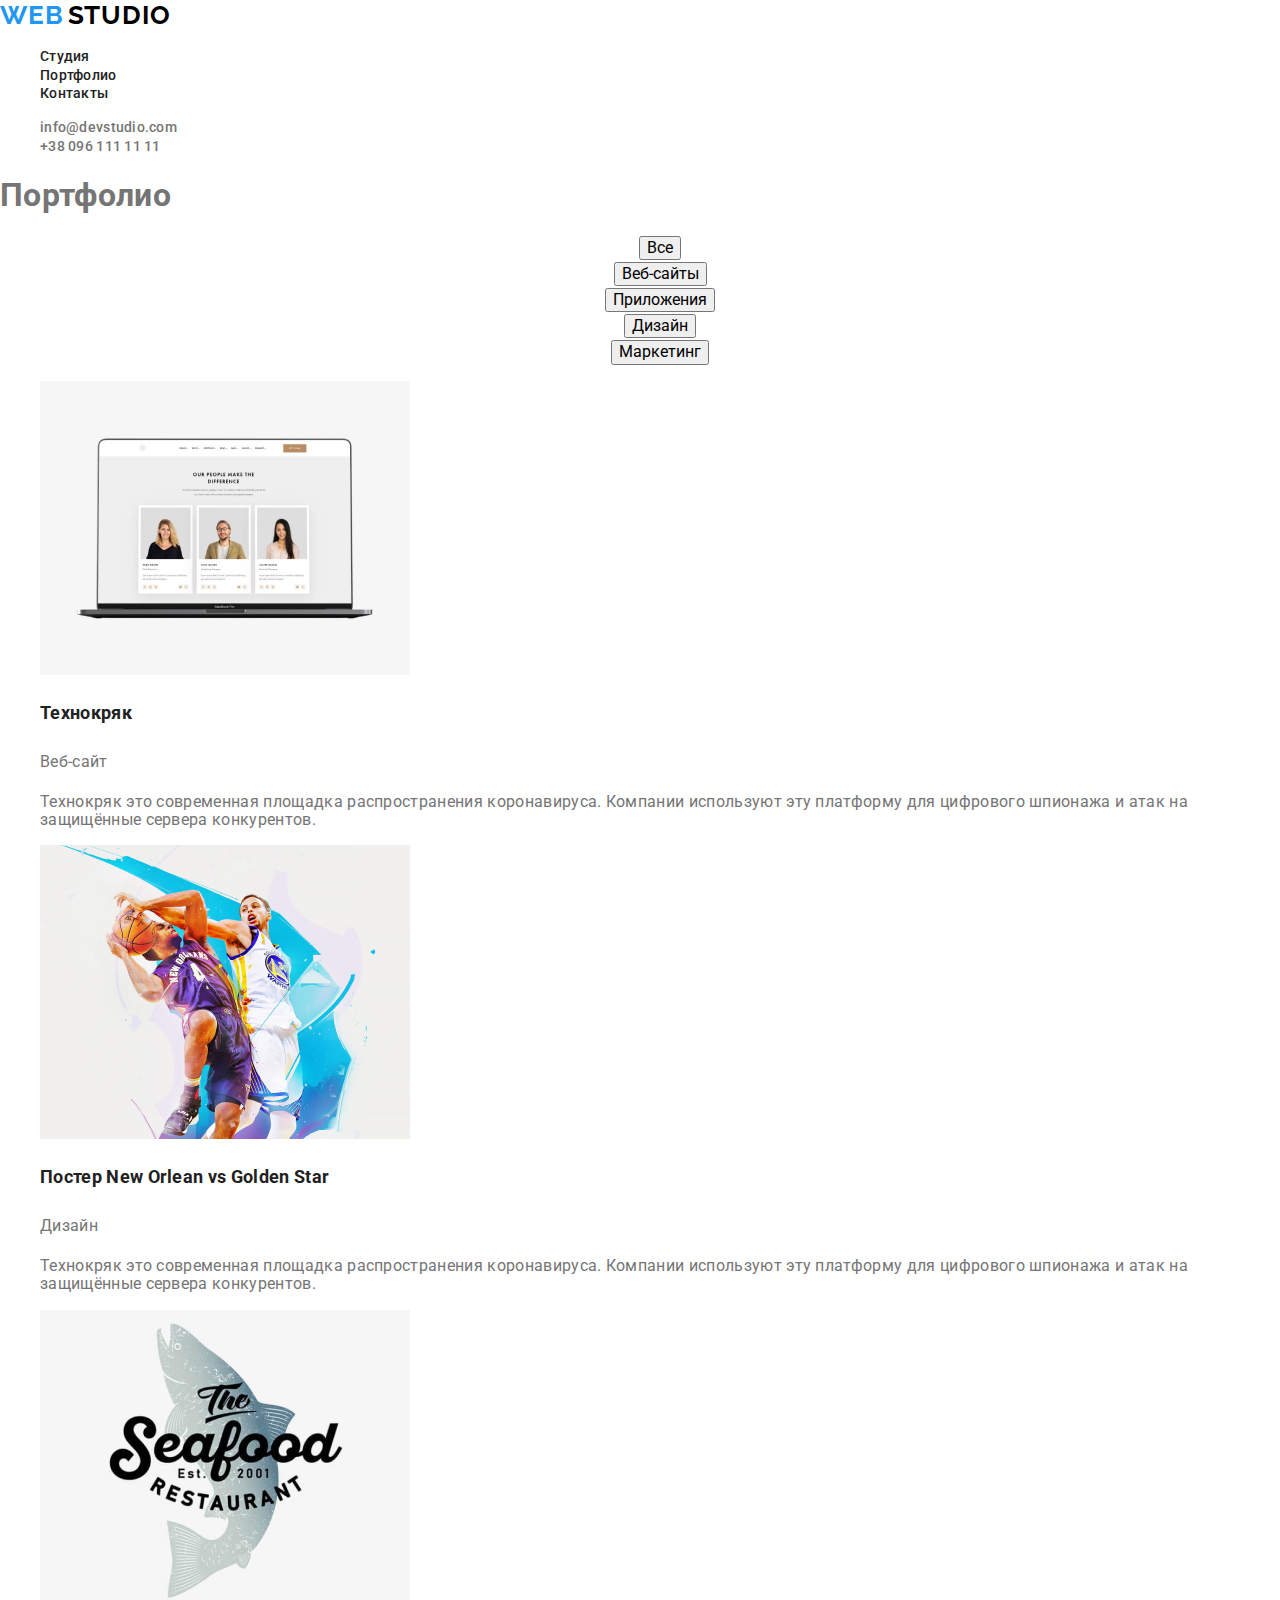
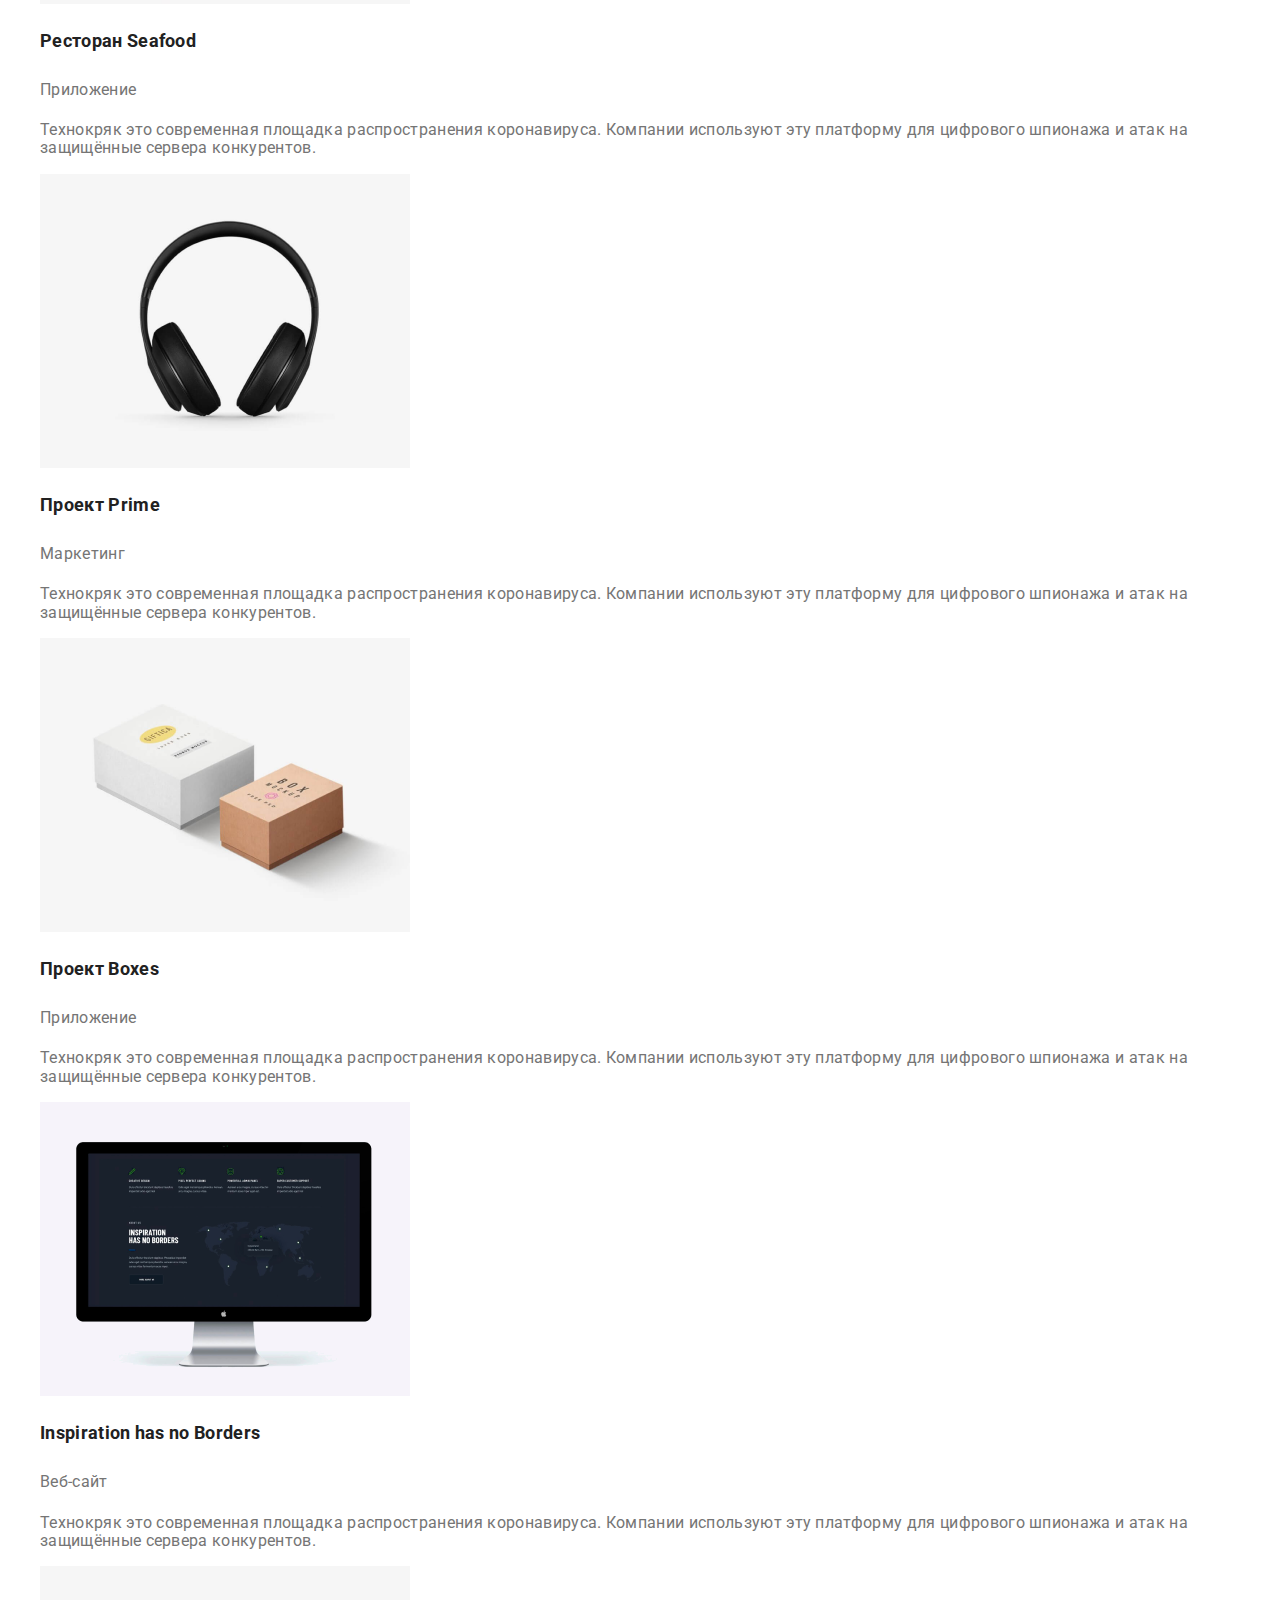
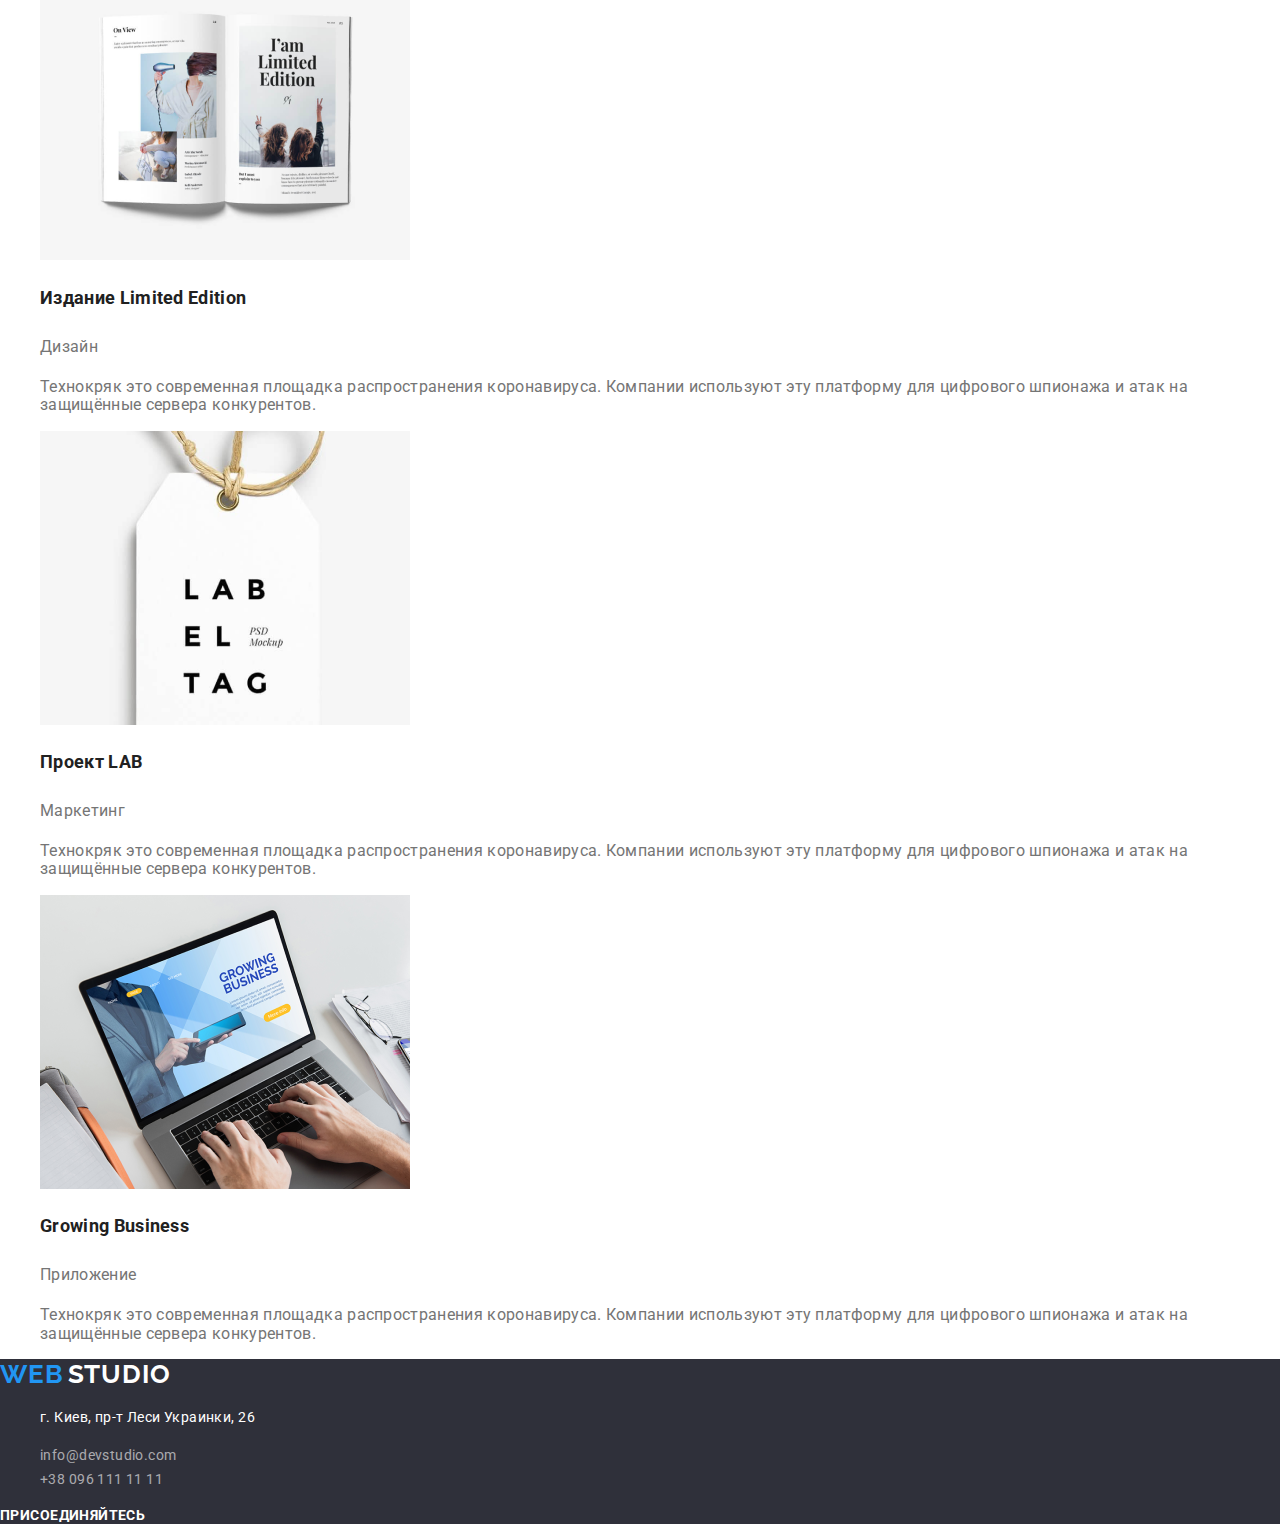
<file: portfolio.html>
<!DOCTYPE html>
<html lang="ru">
  <head>
    <meta charset="UTF-8" />
    <title>Portfolio</title>
    <link
      href="https://fonts.googleapis.com/css2?family=Raleway:wght@700&family=Roboto:wght@400;500;700;900&display=swap"
      rel="stylesheet"
    />
    <link rel="stylesheet" href="./css/normalize.css" />
    <link rel="stylesheet" href="./css/styles.css" />
  </head>
  <body class="body">
    <header class="site-header">
      <nav>
        <a href="./index.html" class="logo">
          <span class="logo-blue">WEB</span>
          <span class="logo-black">STUDIO</span>
        </a>
        <ul class="site-nav list">
          <li class="nav-item">
            <a href="">Студия</a>
          </li>
          <li class="nav-item">
            <a href="./portfolio.html">Портфолио</a>
          </li>
          <li class="nav-item">
            <a href="">Контакты</a>
          </li>
        </ul>
      </nav>
      <ul class="contacts list">
        <li class="contacts-item">
          <a href="mailto:info@devstudio.com">info@devstudio.com</a>
        </li>
        <li class="contacts-item">
          <a href="tel:+380961111111">+38 096 111 11 11</a>
        </li>
      </ul>
    </header>
    <main>
      <!--Главный заголовок, который нужно скрыть-->
      <h1>Портфолио</h1>
      <ul class="button">
        <li class="button list">
          <button type="button">Все</button>
        </li>
        <li class="button list">
          <button type="button">Веб-сайты</button>
        </li>
        <li class="button list">
          <button type="button">Приложения</button>
        </li>
        <li class="button list">
          <button type="button">Дизайн</button>
        </li>
        <li class="button list">
          <button type="button">Маркетинг</button>
        </li>
      </ul>
      <section>
        <ul class="portfolio list">
          <li class="potfolio-item">
            <a>
              <img
                src="./images/img_Технокряк.png"
                alt="Изображение ноутбука"
                width="370"
              />
              <h2 class="portfolio-item-name">Технокряк</h2>
              <p class="portfolio-item-path">Веб-сайт</p>
              <p class="portfolio-item-presentation">
                Технокряк это современная площадка распространения коронавируса.
                Компании используют эту платформу для цифрового шпионажа и атак
                на защищённые сервера конкурентов.
              </p>
            </a>
          </li>
          <li class="potfolio-item">
            <a>
              <img
                src="./images/img_Постер_New_Orleans.png"
                alt="Игра в баскетбол"
                width="370"
              />
              <h2 class="portfolio-item-name">
                Постер New Orlean vs Golden Star
              </h2>
              <p class="portfolio-item-path">Дизайн</p>
              <p class="portfolio-item-presentation">
                Технокряк это современная площадка распространения коронавируса.
                Компании используют эту платформу для цифрового шпионажа и атак
                на защищённые сервера конкурентов.
              </p>
            </a>
          </li>
          <li class="potfolio-item">
            <a>
              <img
                src="./images/img_Ресторан_Seafood.png"
                alt="Лого ресторана Сифуд"
                width="370"
              />
              <h2 class="portfolio-item-name">Ресторан Seafood</h2>
              <p class="portfolio-item-path">Приложение</p>
              <p class="portfolio-item-presentation">
                Технокряк это современная площадка распространения коронавируса.
                Компании используют эту платформу для цифрового шпионажа и атак
                на защищённые сервера конкурентов.
              </p>
            </a>
          </li>
          <li class="potfolio-item">
            <a>
              <img
                src="./images/img_Prime.png"
                alt="Изображение наушников"
                width="370"
              />
              <h2 class="portfolio-item-name">Проект Prime</h2>
              <p class="portfolio-item-path">Маркетинг</p>
              <p class="portfolio-item-presentation">
                Технокряк это современная площадка распространения коронавируса.
                Компании используют эту платформу для цифрового шпионажа и атак
                на защищённые сервера конкурентов.
              </p>
            </a>
          </li>
          <li class="potfolio-item">
            <a>
              <img
                src="./images/img_Boxes.png"
                alt="Изображение 2 коробок"
                width="370"
              />
              <h2 class="portfolio-item-name">Проект Boxes</h2>
              <p class="portfolio-item-path">Приложение</p>
              <p class="portfolio-item-presentation">
                Технокряк это современная площадка распространения коронавируса.
                Компании используют эту платформу для цифрового шпионажа и атак
                на защищённые сервера конкурентов.
              </p>
            </a>
          </li>
          <li class="potfolio-item">
            <a>
              <img
                src="./images/img_Inspiration.png"
                alt="Изображение монитора"
                width="370"
              />
              <h2 class="portfolio-item-name">Inspiration has no Borders</h2>
              <p class="portfolio-item-path">Веб-сайт</p>
              <p class="portfolio-item-presentation">
                Технокряк это современная площадка распространения коронавируса.
                Компании используют эту платформу для цифрового шпионажа и атак
                на защищённые сервера конкурентов.
              </p>
            </a>
          </li>
          <li class="potfolio-item">
            <a>
              <img
                src="./images/img_Limited_Edition.png"
                alt="Изображение книги"
                width="370"
              />
              <h2 class="portfolio-item-name">Издание Limited Edition</h2>
              <p class="portfolio-item-path">Дизайн</p>
              <p class="portfolio-item-presentation">
                Технокряк это современная площадка распространения коронавируса.
                Компании используют эту платформу для цифрового шпионажа и атак
                на защищённые сервера конкурентов.
              </p>
            </a>
          </li>
          <li class="potfolio-item">
            <a>
              <img
                src="./images/img_LAB.png"
                alt="Изображение ярлыка"
                width="370"
              />
              <h2 class="portfolio-item-name">Проект LAB</h2>
              <p class="portfolio-item-path">Маркетинг</p>
              <p class="portfolio-item-presentation">
                Технокряк это современная площадка распространения коронавируса.
                Компании используют эту платформу для цифрового шпионажа и атак
                на защищённые сервера конкурентов.
              </p>
            </a>
          </li>
          <li class="potfolio-item">
            <a>
              <img
                src="./images/img_Growing_Business.png"
                alt="Изображение ноутбука"
                width="370"
              />
              <h2 class="portfolio-item-name">Growing Business</h2>
              <p class="portfolio-item-path">Приложение</p>
              <p class="portfolio-item-presentation">
                Технокряк это современная площадка распространения коронавируса.
                Компании используют эту платформу для цифрового шпионажа и атак
                на защищённые сервера конкурентов.
              </p>
            </a>
          </li>
        </ul>
      </section>
    </main>
    <footer class="footer">
      <div>
        <a href="/" class="logo">
          <span class="logo-blue">WEB</span>
          <span class="logo-white">STUDIO</span></a
        >
        <ul class="adress list">
          <li class="adress-main">
            <p>г. Киев, пр-т Леси Украинки, 26</p>
          </li>
          <li class="adress-links">
            <a href="mailto:info@devstudio.com">info@devstudio.com</a>
          </li>
          <li class="adress-links">
            <a href="tel:+380961111111">+38 096 111 11 11</a>
          </li>
        </ul>
      </div>
      <div>
        <p class="join">Присоединяйтесь</p>
        <ul class="join-links list">
          <li class="join-links-item">
            <a href=""></a>
          </li>
          <li class="join-links-item">
            <a href=""></a>
          </li>
          <li class="join-links-item">
            <a href=""></a>
          </li>
          <li class="join-links-item">
            <a href=""></a>
          </li>
        </ul>
      </div>
    </footer>
  </body>
</html>
</file>
<file: css/styles.css>
/* color: #212121 - черный на ссылке портфолио и пр - secondary color */
/* color: #757575 - серый - primary color*/
/* color: #2196F3 - синий на лого - accent */
/* color: #FFFFFF - белый на герое и ссылках - white */
/* color: #000000 - черный на лого  */
/*color: rgba(255, 255, 255, 0.6) - белый в футере - white-footer*/

/* background: rgba(47, 48, 58, 0.8) - темно-серый -bgr color secondary*/
/* background: #F5F4FA - светло-серый - bgr color primary*/
/* background: #2F303A - бэкграунд футера */

:root {
  --primary-color: #757575;
  --secondary-color: #212121;
  --accent-blue: #2196f3;
  --color-white: #ffffff;
  --color-black: #000000;
  --white-footer: rgba(255, 255, 255, 0.6);
  --bgr-primary: #f5f4fa;
  --brg-secondary: rgba(47, 48, 58, 0.8);
  --bgr-accent: #2196f3;
  --bgr-footer: #2f303a;
}
.list {
  list-style: none;
}
.body {
  color: var(--primary-color);
  font-family: roboto;
  letter-spacing: 0.02em;
}
.section-name {
  color: var(--secondary-color);
}

/* Стили Шапки*/

.logo {
  text-decoration: none;
}
.logo-blue {
  color: var(--accent-blue);
  font-family: Raleway;
  font-weight: 700;
  font-size: 26px;
  line-height: 1.2;
  letter-spacing: 0.03em;
}
.logo-black {
  color: var(--color-black);
  font-family: Raleway;
  font-weight: 700;
  font-size: 26px;
  line-height: 1.2;
  letter-spacing: 0.03em;
}
.logo-white {
  color: var(--color-white);
  font-family: Raleway;
  font-weight: 700;
  font-size: 26px;
  line-height: 1.2;
  letter-spacing: 0.03em;
}
.site-nav a {
  color: var(--secondary-color);
  text-decoration: none;
  font-weight: 500;
  font-size: 14px;
  line-height: 1.14;
  letter-spacing: 0.02em;
}

.site-nav :hover,
.site-nav :focus {
  color: var(--accent-blue);
}
.contacts a {
  color: var(--primary-color);
  text-decoration: none;
  font-weight: 500;
  font-size: 14px;
  line-height: 1.14;
  letter-spacing: 0.02em;
}
.contacts :hover,
.contacts :focus {
  color: var(--accent-blue);
}

/*Стили секции Герой*/
.main-slogan {
  color: var(--color-white);
  background-color: var(--brg-secondary);
  font-weight: 900;
  font-size: 44px;
  line-height: 1.36;
  text-align: center;
  letter-spacing: 0.06em;
  text-transform: uppercase;
}
.order-button {
  color: var(--color-white);
  background-color: var(--bgr-accent);
  text-decoration: none;
  font-weight: 700;
  font-size: 16px;
  line-height: 1.88;
  display: flex;
  align-items: center;
  text-align: center;
  letter-spacing: 0.06em;
}

/*Cтили Секции без названия*/
.benefits-list-name {
  color: var(--secondary-color);
  font-weight: 700;
  font-size: 14px;
  line-height: 1.14;
  letter-spacing: 0.03em;
  text-transform: uppercase;
}
.benefits-list > p {
  font-size: 14px;
  line-height: 1.71;
  letter-spacing: 0.03em;
}
/*Стили секции чем мы занимаемся*/

.business > li {
  color: var(--color-white);
}
.business-item-name {
  background-color: var(--brg-secondary);
  font-weight: 700;
  font-size: 14px;
  line-height: 1.14;
  text-align: center;
  letter-spacing: 0.03em;
  text-transform: uppercase;
}
.section-name {
  font-weight: 700;
  font-size: 36px;
  line-height: 1.17;
  text-align: center;
  letter-spacing: 0.03em;
}
/*Стили секции наша команда*/
.team-member p {
  font-size: 16px;
  line-height: 1.19;
  text-align: center;
  letter-spacing: 0.03em;
}
.team-member-name {
  color: var(--secondary-color);
  font-weight: 500;
  font-size: 16px;
  line-height: 1.19;
  text-align: center;
  letter-spacing: 0.03em;
}

/*Футер*/
.footer {
  background-color: var(--bgr-footer);
}
.adress-main {
  color: var(--color-white);
  text-decoration: none;
  font-size: 14px;
  line-height: 1.71;
  letter-spacing: 0.03em;
}
.adress-links a {
  color: var(--white-footer);
  text-decoration: none;
  font-size: 14px;
  line-height: 1.71;
  letter-spacing: 0.03em;
}
.join {
  color: var(--color-white);
  font-weight: 700;
  font-size: 14px;
  line-height: 1.14;
  letter-spacing: 0.03em;
  text-transform: uppercase;
}
/*Портфолио*/
.button {
  font-weight: 500;
  font-size: 16px;
  line-height: 1.63;
  text-align: center;
  letter-spacing: 0.03em;
  color: var(--secondary-color);
}
.button :hover,
.button :focus {
  background-color: var(--bgr-accent);
  color: var(--color-white);
}
.portfolio-item-name {
  font-style: 700;
  font-size: 18px;
  line-height: 2;
  color: var(--secondary-color);
}
.portfolio-item-path {
  font-size: 16px;
  line-height: 1.88;
  color: var(--primary-color);
}

/*
.portfolio-item-presentation :hover,
.portfolio-item-presentation :focus {
  background-color: var(--bgr-accent);
  color: var(--color-white);
}*/
</file>
